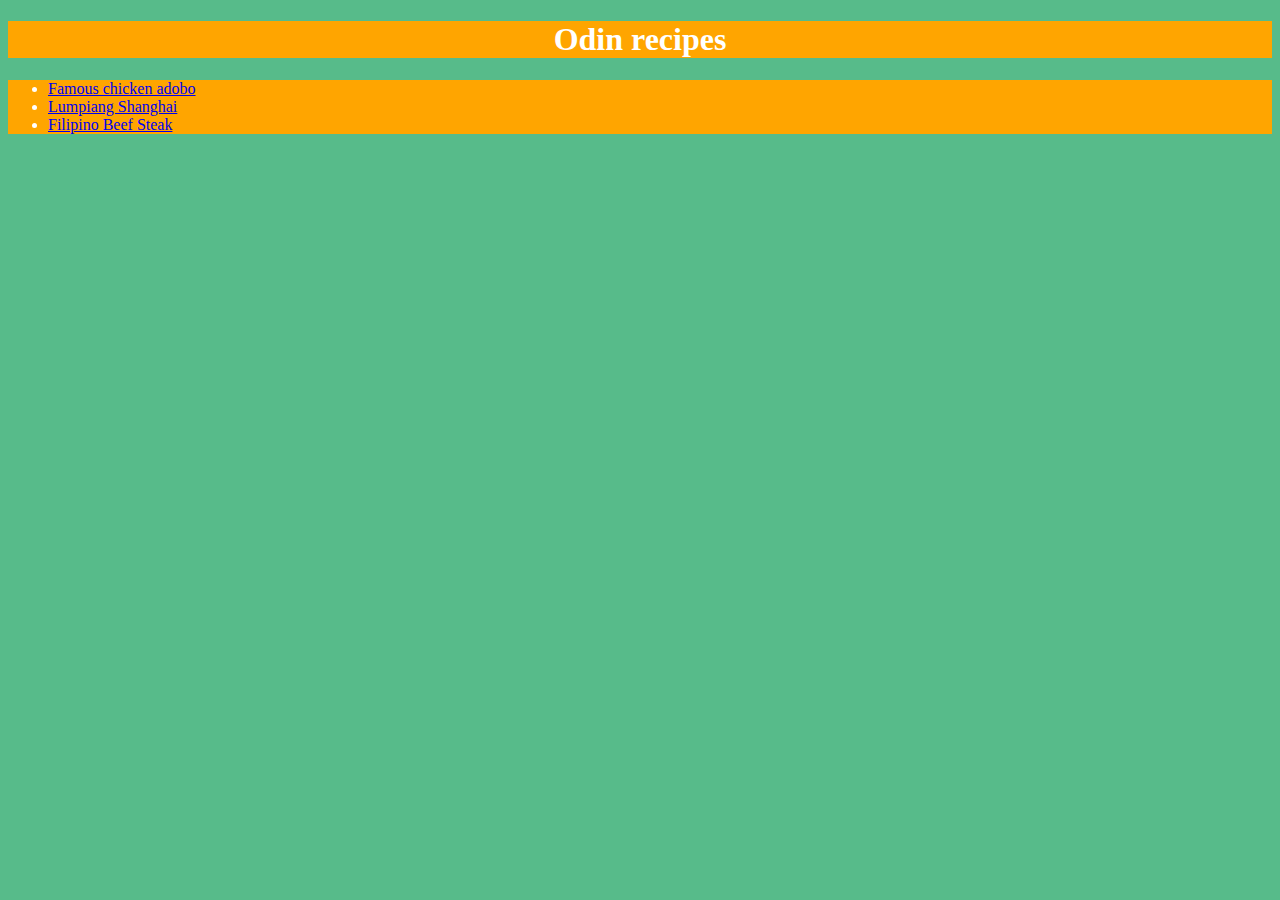
<file: index.html>
<!DOCTYPE html>
<html lang="en">
<head>
    <link rel="stylesheet" href="index-style.css">
    <meta charset="UTF-8">
    <meta http-equiv="X-UA-Compatible" content="IE=edge">
    <meta name="viewport" content="width=device-width, initial-scale=1.0">
    <title>Document</title>
</head>
<body>
    <h1 class="container">Odin recipes</h1>

    
    <div class="container">
    <ul>
        <li><a href="recipes/Famous-chicken-adobo.html">Famous chicken adobo</a></li>
        <li><a href="recipes/lumpia-shanghai.html">Lumpiang Shanghai</a></li>
        <li><a href="recipes/Filipino-Beef-Steak.html">Filipino Beef Steak</a></li>
    </ul>
    </div>
</body>
</html>
</file>
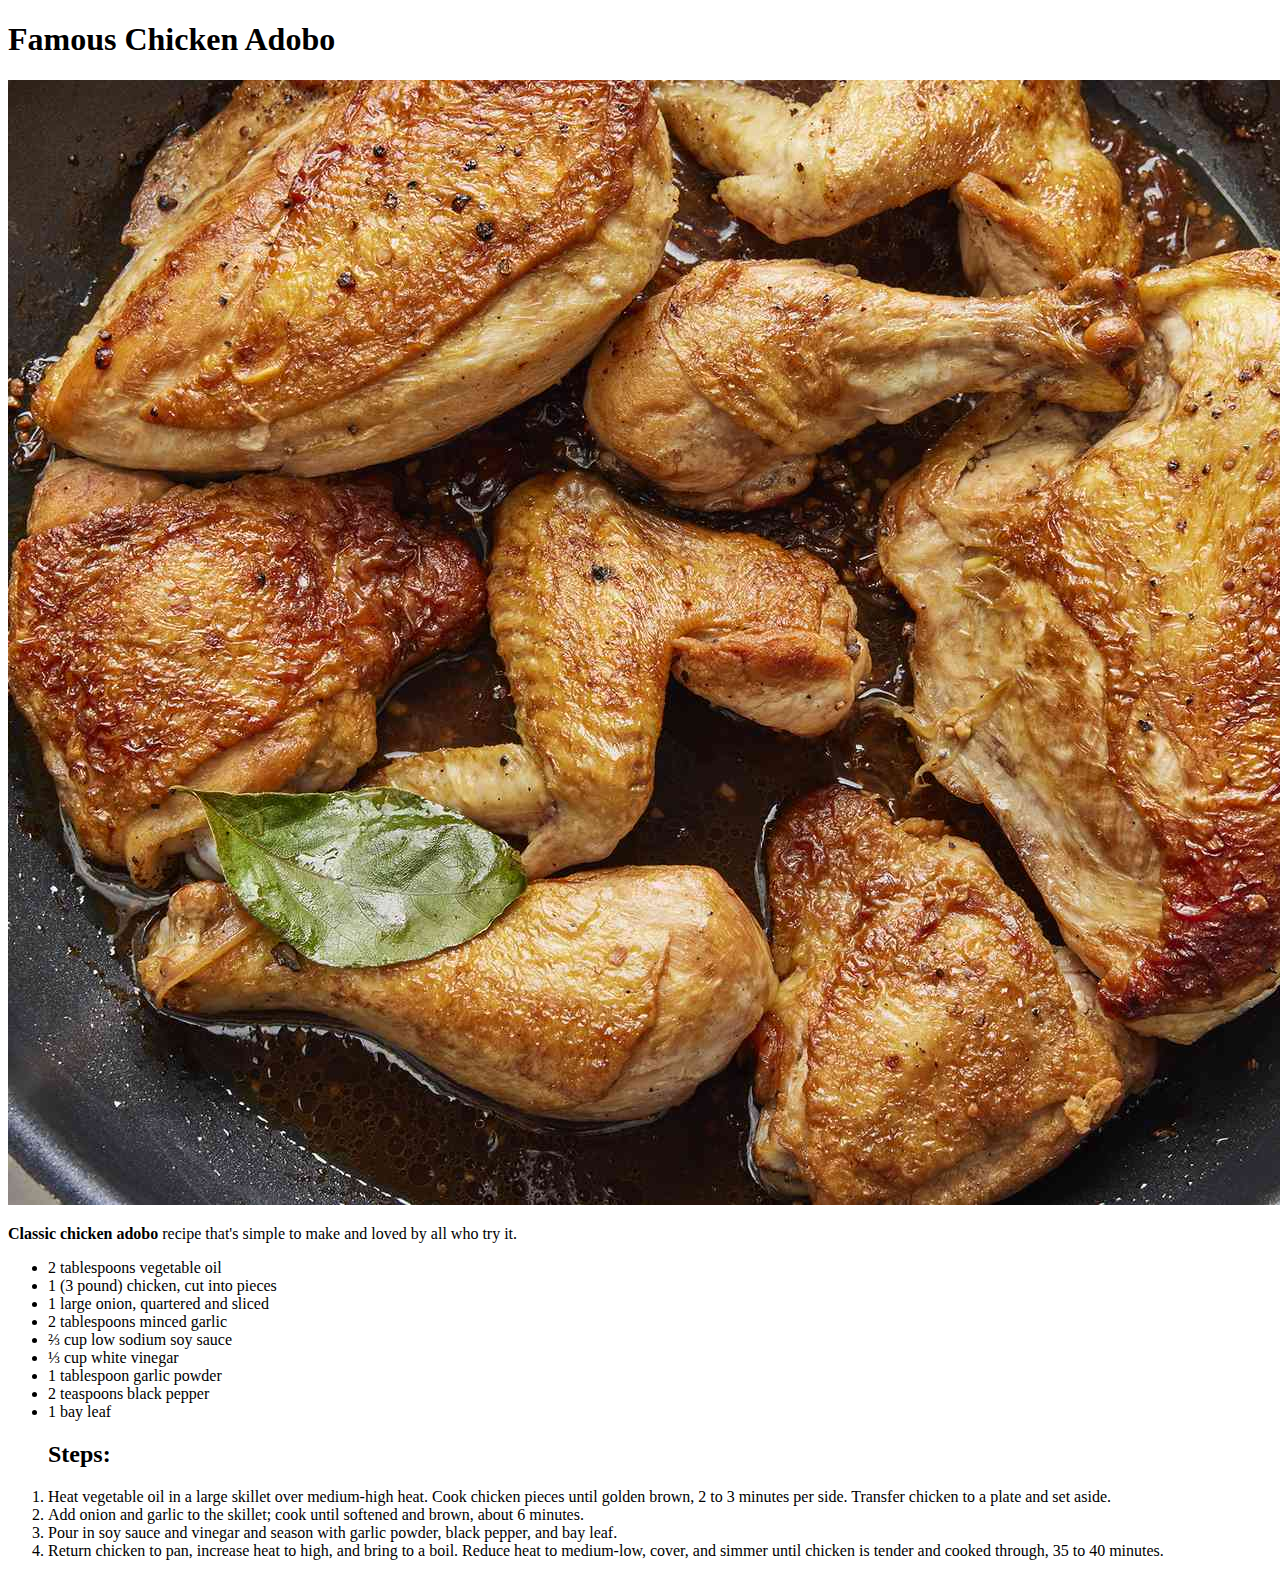
<file: recipes/Famous-chicken-adobo.html>
<!DOCTYPE html>
<html lang="en">
<head>
    <meta charset="UTF-8">
    <meta http-equiv="X-UA-Compatible" content="IE=edge">
    <meta name="viewport" content="width=device-width, initial-scale=1.0">
    <title>Document</title>
</head>
<body>
    <h1>Famous Chicken Adobo</h1>
    <img src="adobo.jpg" alt="adobo-dish">
    <p><strong> Classic chicken adobo </strong> recipe that's simple to make and loved by all who try it.</p>
    
    
    
    <ul>
            <li>2 tablespoons vegetable oil</li>

            <li>1 (3 pound) chicken, cut into pieces</li>
            
            <li>1 large onion, quartered and sliced</li>
            
            <li>2 tablespoons minced garlic</li>
            
            <li>⅔ cup low sodium soy sauce</li>
            <li>⅓ cup white vinegar</li>
            <li>1 tablespoon garlic powder</li>
            <li>2 teaspoons black pepper</li>
            <li>1 bay leaf</li>
                 
    </ul>

    <ol>
        <h2>Steps:</h2>
        <li>Heat vegetable oil in a large skillet over medium-high heat. Cook chicken pieces until golden brown, 2 to 3 minutes per side. Transfer chicken to a plate and set aside.</li>
        <li>Add onion and garlic to the skillet; cook until softened and brown, about 6 minutes.</li>
        <li>Pour in soy sauce and vinegar and season with garlic powder, black pepper, and bay leaf.</li>
        <li>Return chicken to pan, increase heat to high, and bring to a boil. Reduce heat to medium-low, cover, and simmer until chicken is tender and cooked through, 35 to 40 minutes.</li>
    </ol>
</body>
</html>
</file>
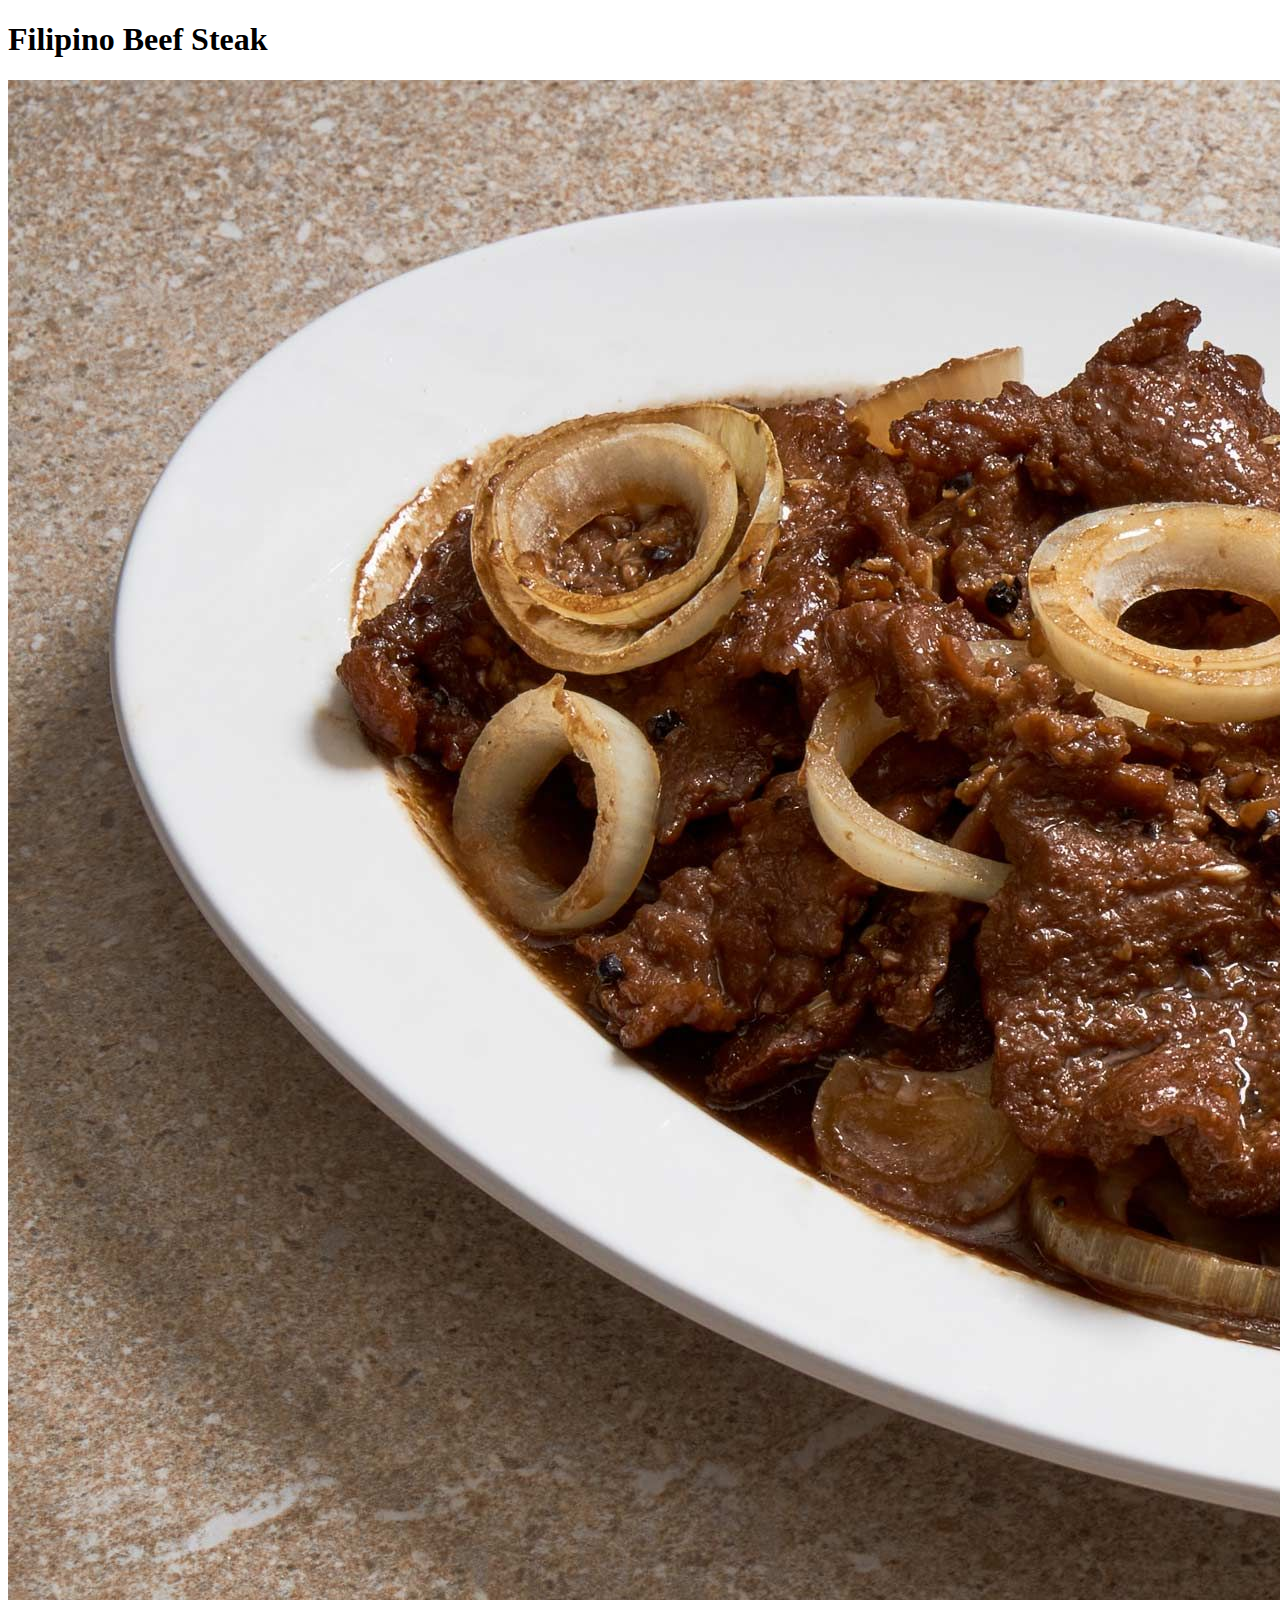
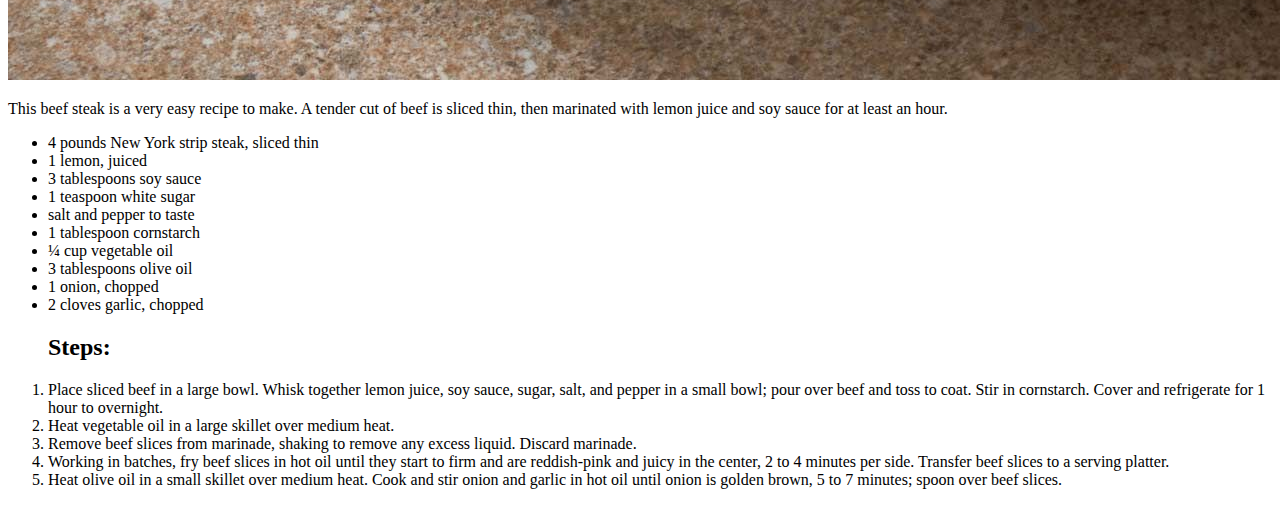
<file: recipes/Filipino-Beef-Steak.html>
<!DOCTYPE html>
<html lang="en">
<head>
    
    <meta charset="UTF-8">
    <meta http-equiv="X-UA-Compatible" content="IE=edge">
    <meta name="viewport" content="width=device-width, initial-scale=1.0">
    <title>Document</title>
</head>
<body>
    <h1>Filipino Beef Steak</h1>
    <img src="bistek.jpg" alt="adobo-dish">
    <p>This beef steak is a very easy recipe to make. A tender cut of beef is sliced thin, then marinated with lemon juice and soy sauce for at least an hour.</p>
    
    
    
    <ul>
        <li>4 pounds New York strip steak, sliced thin</li>
        <li>1 lemon, juiced</li>
        <li>3 tablespoons soy sauce</li>
        <li>1 teaspoon white sugar</li>
        <li> salt and pepper to taste</li>
        <li>1 tablespoon cornstarch</li>
        <li>¼ cup vegetable oil</li>
        <li>3 tablespoons olive oil</li>
        <li>1 onion, chopped</li>
        <li>2 cloves garlic, chopped</li>   
    </ul>

    <ol>
        <h2>Steps:</h2>
        <li>Place sliced beef in a large bowl. Whisk together lemon juice, soy sauce, sugar, salt, and pepper in a small bowl; pour over beef and toss to coat. Stir in cornstarch. Cover and refrigerate for 1 hour to overnight.</li>
        <li>Heat vegetable oil in a large skillet over medium heat.</li>
        <li>Remove beef slices from marinade, shaking to remove any excess liquid. Discard marinade.</li>
        <li>Working in batches, fry beef slices in hot oil until they start to firm and are reddish-pink and juicy in the center, 2 to 4 minutes per side. Transfer beef slices to a serving platter.</li>
        <li>Heat olive oil in a small skillet over medium heat. Cook and stir onion and garlic in hot oil until onion is golden brown, 5 to 7 minutes; spoon over beef slices.</li>
    </ol>
</body>
</html>
</file>
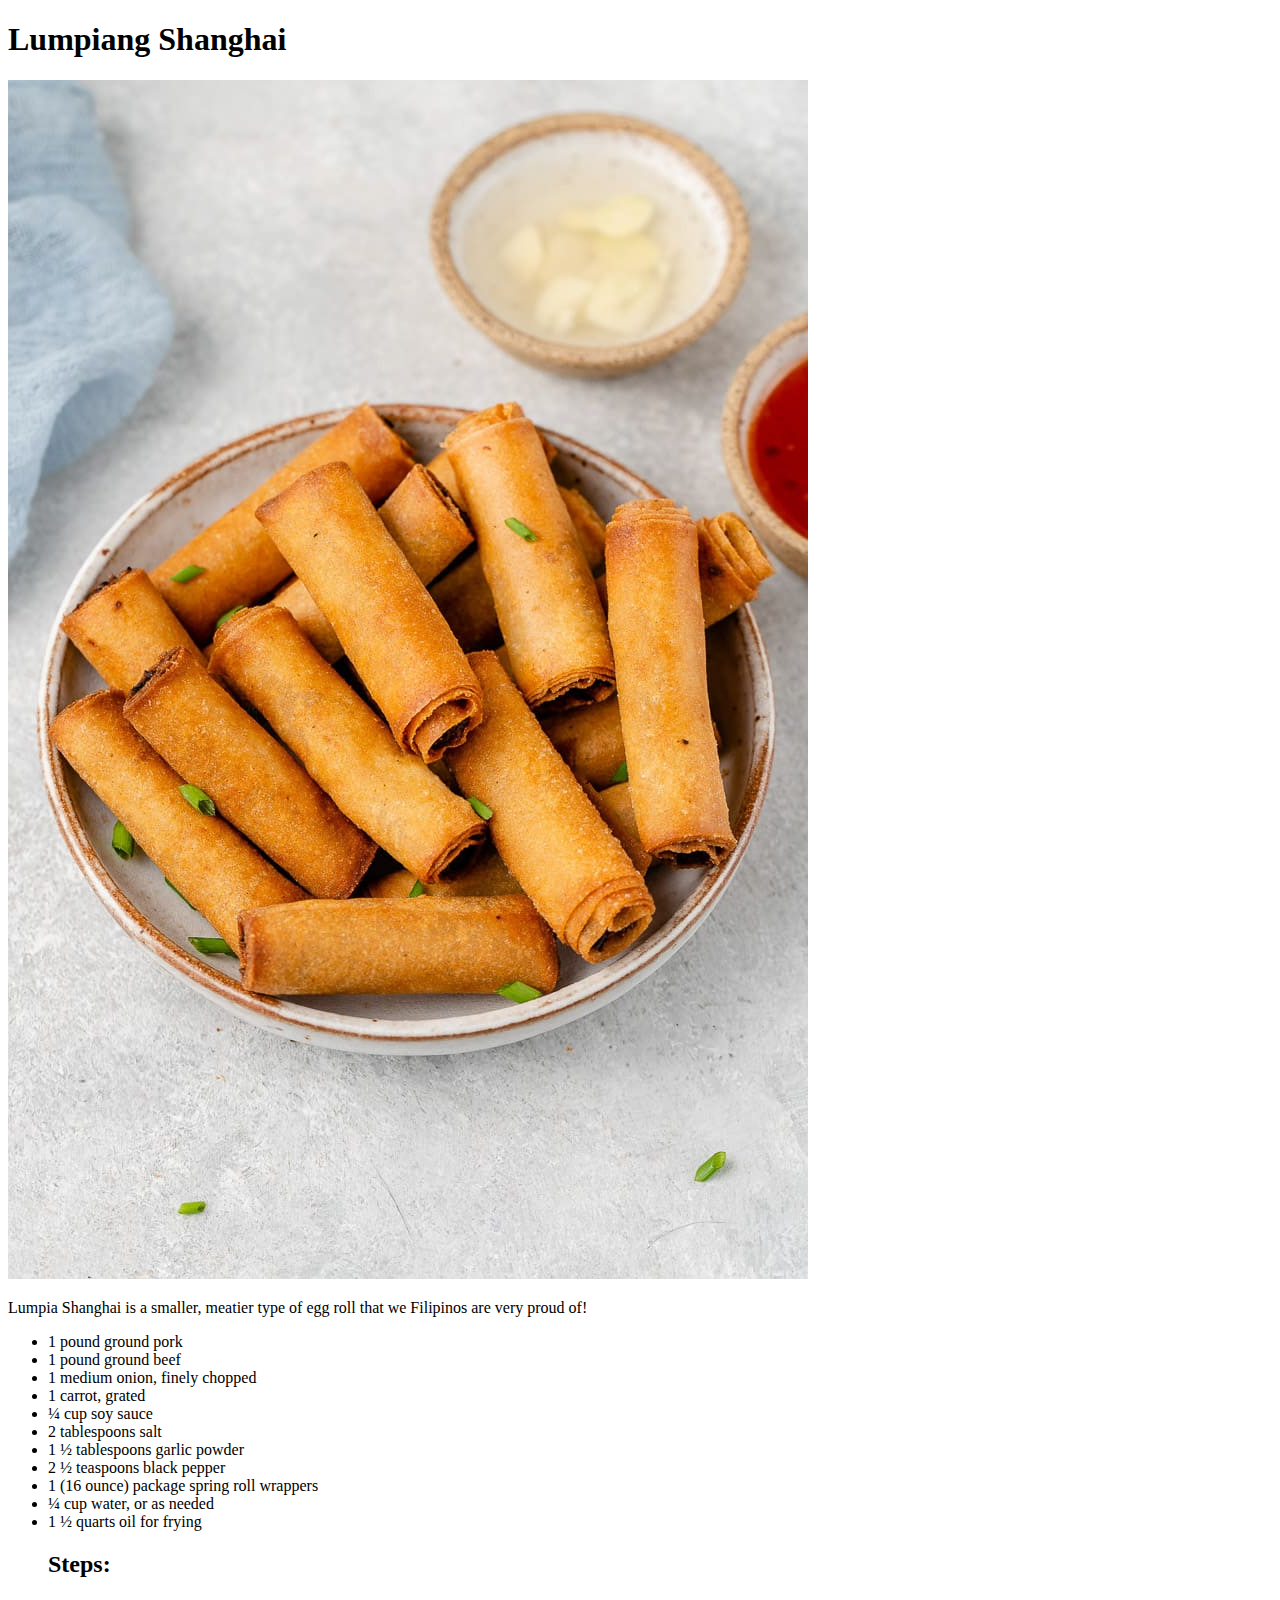
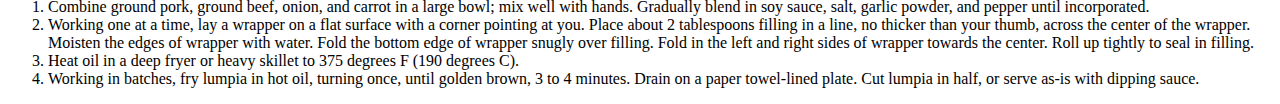
<file: recipes/lumpia-shanghai.html>
<!DOCTYPE html>
<html lang="en">
<head>
    <meta charset="UTF-8">
    <meta http-equiv="X-UA-Compatible" content="IE=edge">
    <meta name="viewport" content="width=device-width, initial-scale=1.0">
    <title>Document</title>
</head>
<body>
    <h1>Lumpiang Shanghai</h1>
    <img src="lumpia.jpg" alt="adobo-dish">
    <p>Lumpia Shanghai is a smaller, meatier type of egg roll that we Filipinos are very proud of!</p>
    
    
    
    <ul>
        <li>1 pound ground pork</li>

        <li>1 pound ground beef</li>

        <li>1 medium onion, finely chopped</li>
        
        <li>1 carrot, grated</li>

        <li>  ¼ cup soy sauce</li>

        <li>2 tablespoons salt</li>

        <li>1 ½ tablespoons garlic powder</li>

        <li>2 ½ teaspoons black pepper</li>

        <li>1 (16 ounce) package spring roll wrappers</li>

        <li>¼ cup water, or as needed</li>
        
        <li>1 ½ quarts oil for frying</li>
             
    </ul>

    <ol>
        <h2>Steps:</h2>
        <li>Combine ground pork, ground beef, onion, and carrot in a large bowl; mix well with hands. Gradually blend in soy sauce, salt, garlic powder, and pepper until incorporated.</li>
        <li>Working one at a time, lay a wrapper on a flat surface with a corner pointing at you. Place about 2 tablespoons filling in a line, no thicker than your thumb, across the center of the wrapper. Moisten the edges of wrapper with water. Fold the bottom edge of wrapper snugly over filling. Fold in the left and right sides of wrapper towards the center. Roll up tightly to seal in filling.</li>
        <li>Heat oil in a deep fryer or heavy skillet to 375 degrees F (190 degrees C).</li>
        <li>Working in batches, fry lumpia in hot oil, turning once, until golden brown, 3 to 4 minutes. Drain on a paper towel-lined plate. Cut lumpia in half, or serve as-is with dipping sauce.</li>
    </ol>
</body>
</html>
</file>
<file: index-style.css>
body {
    background: #57BB8A;
}

.container {
    background: #FFA500 ;
    color: white;
}

h1 {
    text-align: center;
    font-weight: bold;
}
</file>
